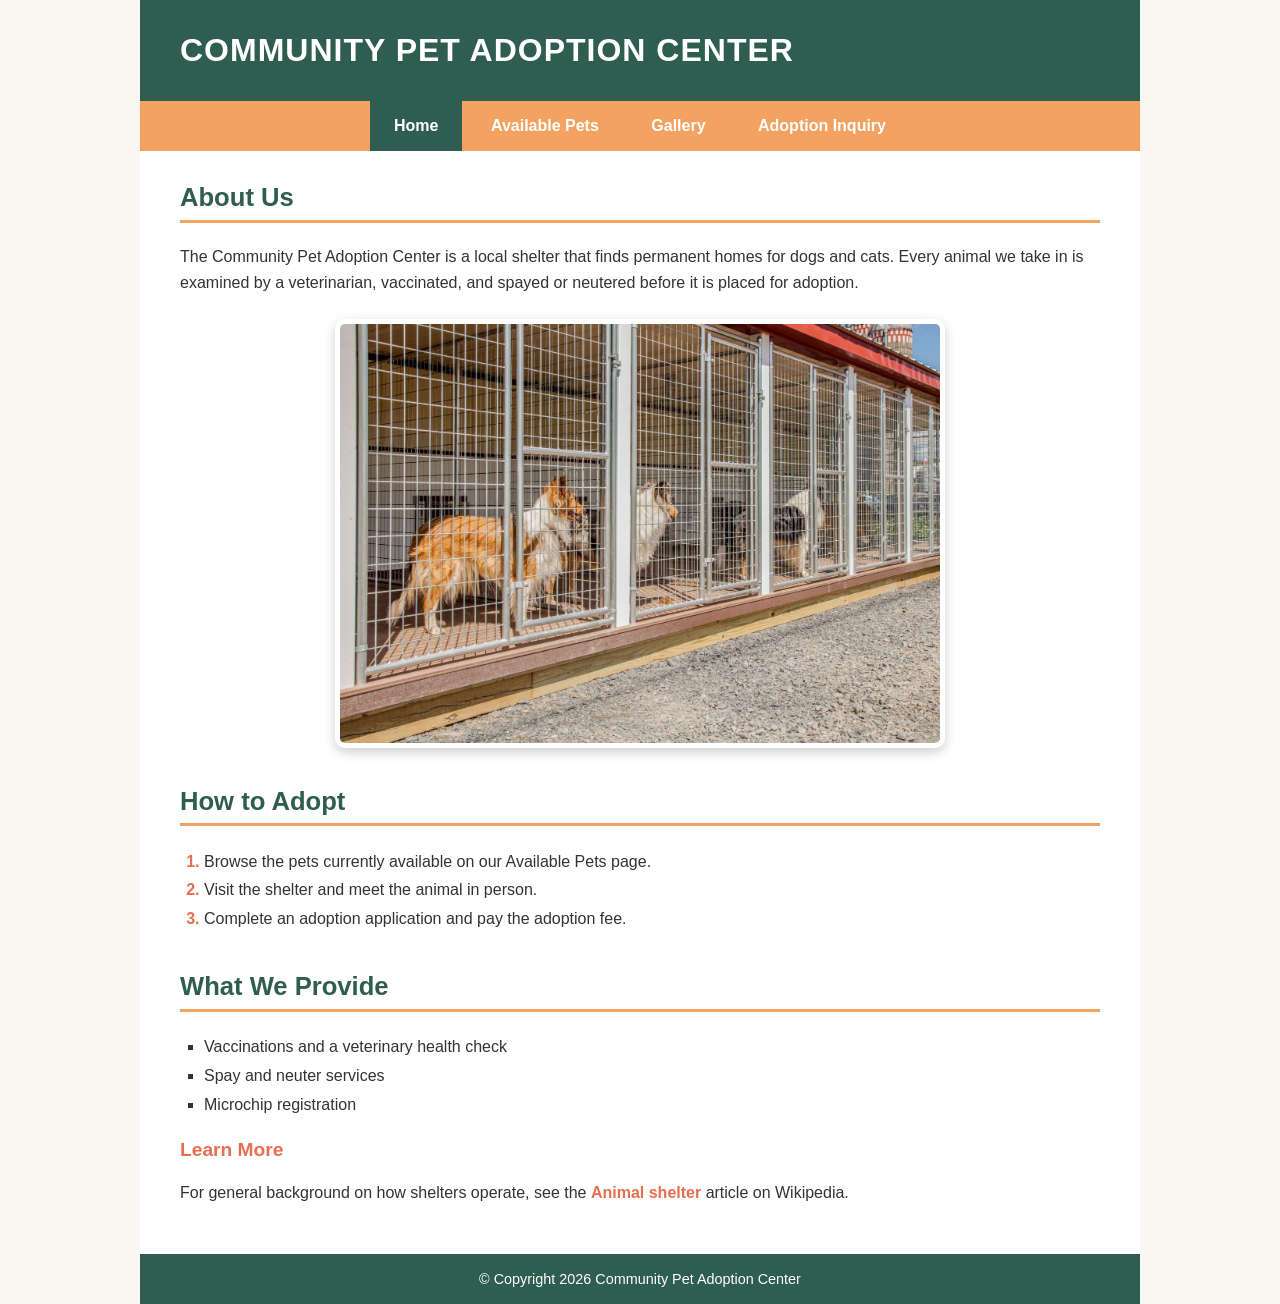
<file: index.html>
<!DOCTYPE html>
<html>
<head>
<title>Community Pet Adoption Center</title>
<meta charset="utf-8">

<link rel="stylesheet" href="style.css">

</head>
<body>

<!-- Container to wrap everything -->
<div id="container">

    <!-- Header -->
    <header>
        <h1>Community Pet Adoption Center</h1>
    </header>

    <!-- Main Navigation -->
    <nav>
        <ul>
            <li class="active"><a href="index.html">Home</a></li>
            <li><a href="pets.html">Available Pets</a></li>
            <li><a href="gallery.html">Gallery</a></li>
            <li><a href="adopt.html">Adoption Inquiry</a></li>
        </ul>
    </nav> <!-- End Main Navigation -->

    <!-- Main Content -->
    <main>
        <h2>About Us</h2>
        <p>The Community Pet Adoption Center is a local shelter that finds permanent homes for dogs and cats. Every animal we take in is examined by a veterinarian, vaccinated, and spayed or neutered before it is placed for adoption.</p>

        <img src="images/shelter.jpg" alt="Community Pet Adoption Center building">

        <h2>How to Adopt</h2>
        <ol>
            <li>Browse the pets currently available on our Available Pets page.</li>
            <li>Visit the shelter and meet the animal in person.</li>
            <li>Complete an adoption application and pay the adoption fee.</li>
        </ol>

        <h2>What We Provide</h2>
        <ul>
            <li>Vaccinations and a veterinary health check</li>
            <li>Spay and neuter services</li>
            <li>Microchip registration</li>
        </ul>

        <h3>Learn More</h3>
        <p>For general background on how shelters operate, see the
        <a href="https://en.wikipedia.org/wiki/Animal_shelter">Animal shelter</a> article on Wikipedia.</p>
    </main> <!-- End Main Content -->

    <!-- Footer Information -->
    <footer>&copy; Copyright 2026 Community Pet Adoption Center</footer>

</div> <!-- End Container -->

</body>
</html>
</file>
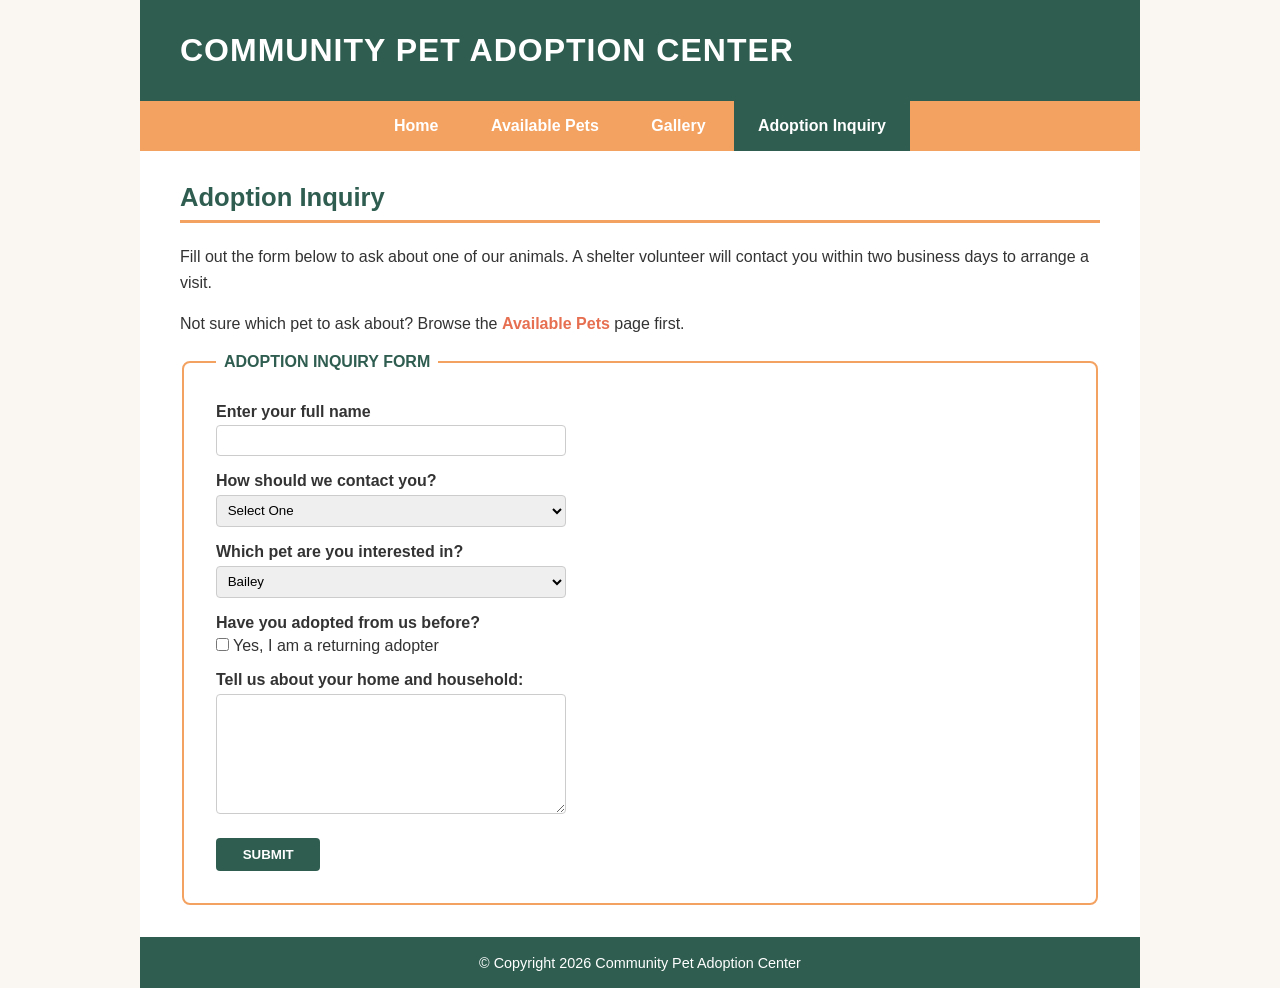
<file: adopt.html>
<!DOCTYPE html>
<html>
<head>
<title>Adoption Inquiry</title>
<meta charset="utf-8">

<link rel="stylesheet" href="style.css">

</head>
<body>

<!-- Container to wrap everything -->
<div id="container">

    <!-- Header -->
    <header>
        <h1>Community Pet Adoption Center</h1>
    </header>

    <!-- Main Navigation -->
    <nav>
        <ul>
            <li><a href="index.html">Home</a></li>
            <li><a href="pets.html">Available Pets</a></li>
            <li><a href="gallery.html">Gallery</a></li>
            <li class="active"><a href="adopt.html">Adoption Inquiry</a></li>
        </ul>
    </nav> <!-- End Main Navigation -->

    <!-- Main Content -->
    <main>
        <h2>Adoption Inquiry</h2>
        <p>Fill out the form below to ask about one of our animals. A shelter volunteer will contact you within two business days to arrange a visit.</p>

        <p>Not sure which pet to ask about? Browse the <a href="pets.html">Available Pets</a> page first.</p>

        <form action="/adopt" method="post">
        <fieldset>
          <legend>Adoption Inquiry Form</legend>
          <label>Enter your full name</label>
          <input type="text" name="name">
          <label>How should we contact you?</label>
          <select id="contactmenu">
            <option id="selectone">Select One</option>
            <option id="emailoption">Email</option>
            <option id="phoneoption">Phone</option>
          </select>
          <div id="emailbox">
            <label>Enter your email</label>
            <input type="email" name="email">
          </div>
          <div id="phonebox">
            <label>Enter your phone</label>
            <input type="text" name="phone">
          </div>
          <label>Which pet are you interested in?</label>
          <select>
            <option>Bailey</option>
            <option>Milo</option>
            <option>Daisy</option>
            <option>Luna</option>
            <option>Rocky</option>
          </select>
          <label>Have you adopted from us before?</label>
          <input type="checkbox" name="returning" value="yes">Yes, I am a returning adopter
          <label>Tell us about your home and household:</label>
          <textarea rows="5" cols="30"></textarea>
          <input type="submit" value="submit">
        </fieldset>
        </form>
    </main> <!-- End Main Content -->

    <!-- Footer Information -->
    <footer>&copy; Copyright 2026 Community Pet Adoption Center</footer>

</div> <!-- End Container -->

<script src="js/contact.js"></script>

</body>
</html>
</file>
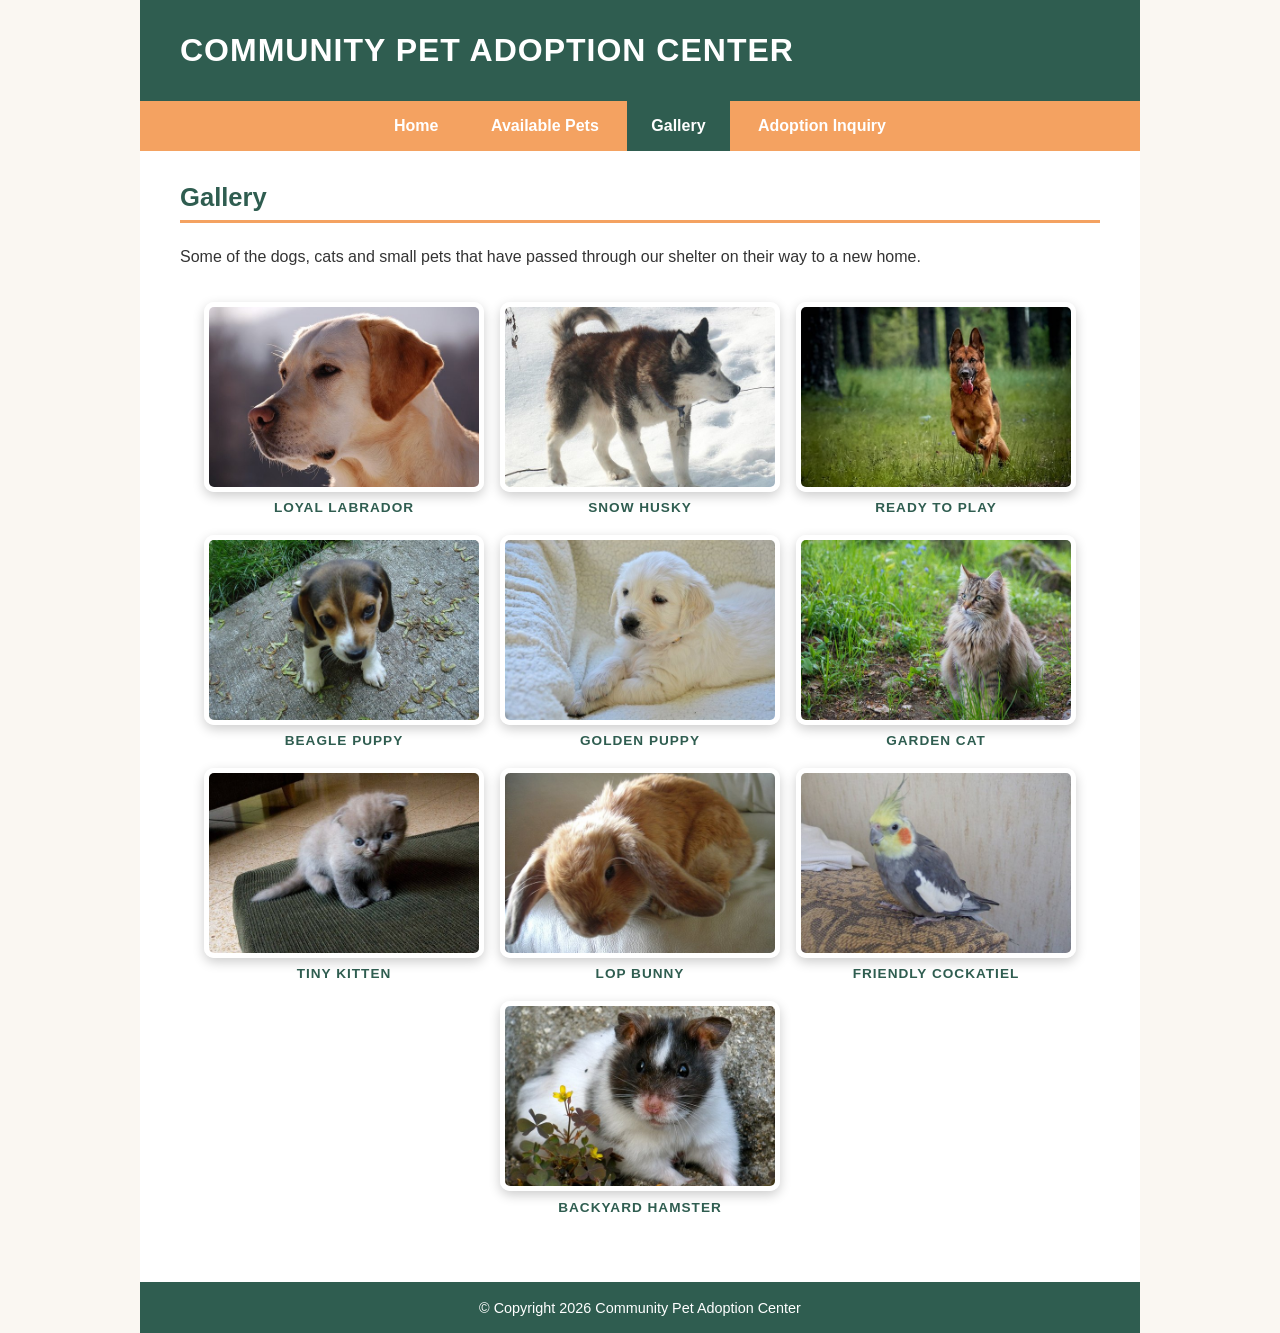
<file: gallery.html>
<!DOCTYPE html>
<html>
<head>
<title>Gallery</title>
<meta charset="utf-8">

<link rel="stylesheet" href="style.css">

</head>
<body>

<!-- Container to wrap everything -->
<div id="container">

    <!-- Header -->
    <header>
        <h1>Community Pet Adoption Center</h1>
    </header>

    <!-- Main Navigation -->
    <nav>
        <ul>
            <li><a href="index.html">Home</a></li>
            <li><a href="pets.html">Available Pets</a></li>
            <li class="active"><a href="gallery.html">Gallery</a></li>
            <li><a href="adopt.html">Adoption Inquiry</a></li>
        </ul>
    </nav> <!-- End Main Navigation -->

    <!-- Main Content -->
    <main>
        <h2>Gallery</h2>
        <p>Some of the dogs, cats and small pets that have passed through our shelter on their way to a new home.</p>

        <!-- Photo gallery: the list below is now generated by JavaScript with a caption and a hover description (see script at the bottom of the page) -->
        <ul id="gallery">
            <!--<li class="photo"><img src="images/pet1.jpg"></li>
            <li class="photo"><img src="images/pet2.jpg"></li>
            <li class="photo"><img src="images/pet3.jpg"></li>
            <li class="photo"><img src="images/pet4.jpg"></li>
            <li class="photo"><img src="images/pet5.jpg"></li>
            <li class="photo"><img src="images/pet6.jpg"></li>
            <li class="photo"><img src="images/pet7.jpg"></li>
            <li class="photo"><img src="images/pet8.jpg"></li>
            <li class="photo"><img src="images/pet9.jpg"></li>
            <li class="photo"><img src="images/pet10.jpg"></li>-->
        </ul>

        <div id="infobox">
            <span id="closebox">&times;</span>
            <h3 id="infotitle"></h3>
            <p id="infotext"></p>
        </div>
    </main> <!-- End Main Content -->

    <!-- Footer Information -->
    <footer>&copy; Copyright 2026 Community Pet Adoption Center</footer>

</div> <!-- End Container -->

<!--JavaScript Codes-->
<script>
    var photos = []; //Declare an empty array to store image elements
    var fileNames = []; //Declare an empty array to store image file names
    var imageList = []; //Declare an empty array to store html list that contain an image
    var image; //Declare an empty variable to store the assembled image list codes
    var openList; //Declare an empty variable to contain open list tag (id is added in the loop)
    var closeList = "</li>"; //Declare a variable to contain close list tag
    var openCaptionTag = "<p class='caption'>"; //Declare a variable to contain open caption tag
    var closeCaptionTag = "</p>"; //Declare a variable to contain close caption tag
    var openDescTag = "<div class='description'>"; //Declare a variable to contain open description tag
    var closeDescTag = "</div>"; //Declare a variable to contain close description tag

    //Caption text for each photo, in the same order as the image files
    var captionTexts = [
        "Loyal Labrador",
        "Snow Husky",
        "Ready To Play",
        "Beagle Puppy",
        "Golden Puppy",
        "Garden Cat",
        "Tiny Kitten",
        "Lop Bunny",
        "Friendly Cockatiel",
        "Backyard Hamster"
    ];

    //Description text for each photo, shown when the mouse is over the photo
    var descTexts = [
        "A yellow Labrador Retriever enjoying the afternoon sun",
        "A Siberian Husky exploring fresh snow in winter",
        "A German Shepherd running through the park",
        "A six week old Beagle puppy on its first walk outside",
        "A Golden Retriever puppy resting on a soft blanket",
        "A tabby cat sitting in the spring grass",
        "A Scottish Fold kitten taking its first steps",
        "A Holland Lop rabbit relaxing on the couch",
        "A cockatiel perched and watching the room",
        "A curious hamster exploring the back yard"
    ];

    //Create a loop to create 10 images starting with index of 0
    for (var i=0; i<10; i++) {
        openList = "<li id='photo"+(i+1)+"'>"; //Create open list tag with a unique id: photo1, photo2 and so on
        fileNames.push("pet"+(i+1)); //Create image file name and store in the array
        photos.push("<img src='images/"+fileNames[i]+".jpg' alt='"+captionTexts[i]+"'>"); //Assemble file name into image element and store in an array
        image = openList + photos[i] + openCaptionTag + captionTexts[i] + closeCaptionTag + openDescTag + descTexts[i] + closeDescTag + closeList; //Assemble image, caption and description with list elements
        imageList.push(image); //Store(push) the assembled list codes into an array
    }

    //Display all ten image codes stored in the array
    document.getElementById("gallery").innerHTML = imageList.join("");
</script>
<script src="js/infobox.js"></script>

</body>
</html>
</file>
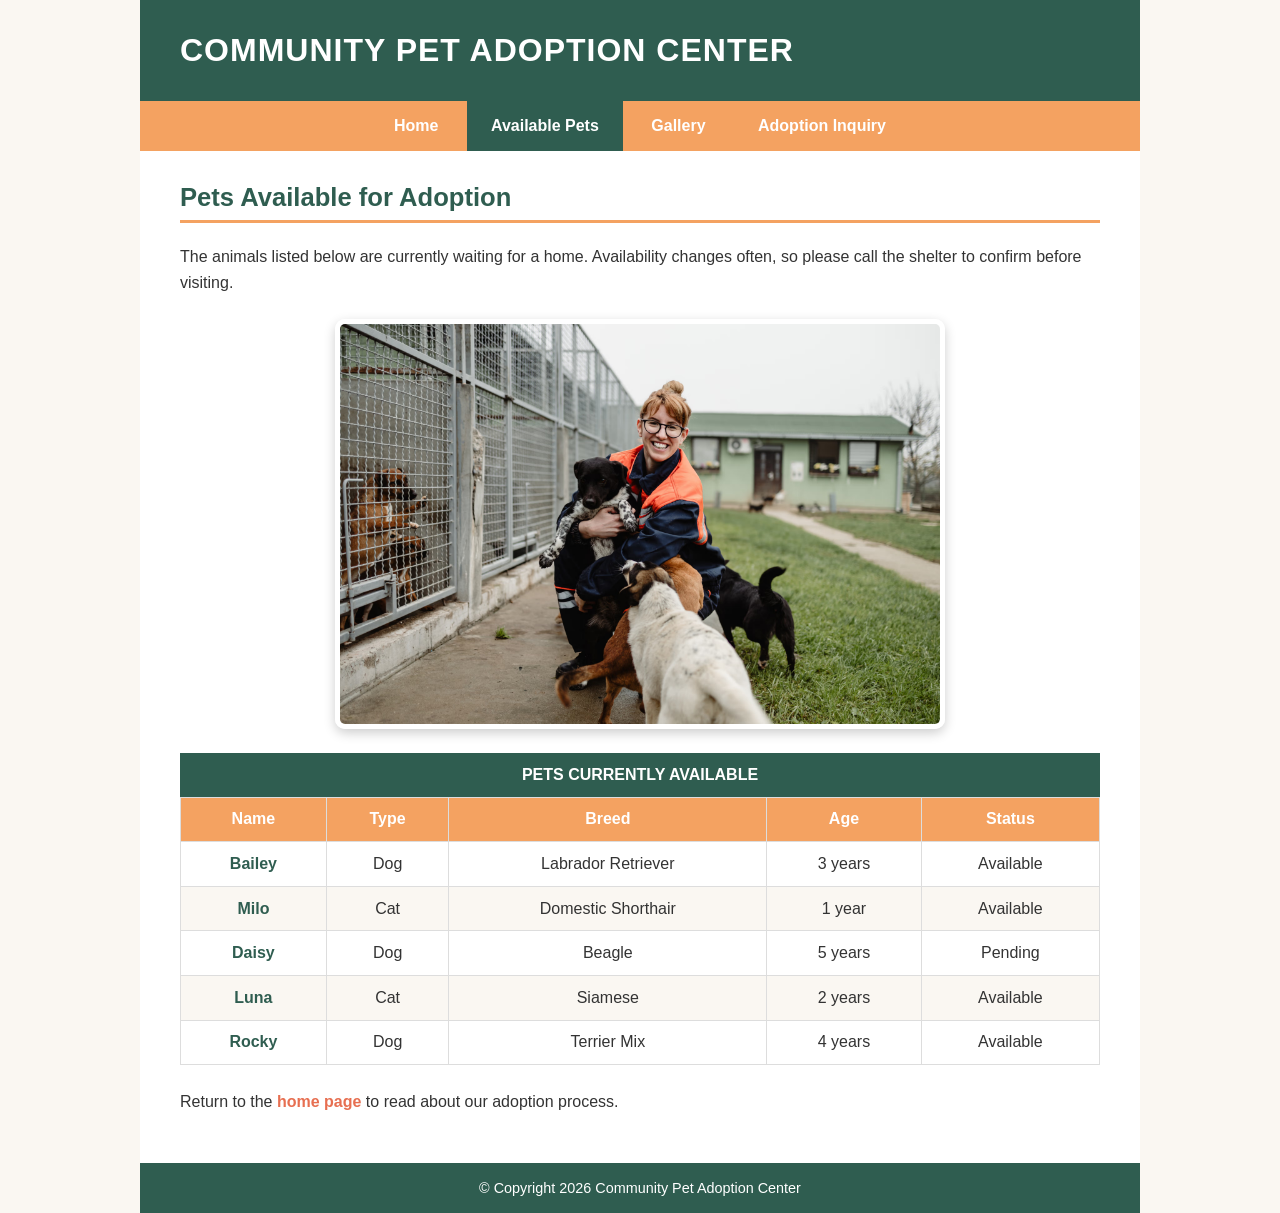
<file: pets.html>
<!DOCTYPE html>
<html>
<head>
<title>Available Pets</title>
<meta charset="utf-8">

<link rel="stylesheet" href="style.css">

</head>
<body>

<!-- Container to wrap everything -->
<div id="container">

    <!-- Header -->
    <header>
        <h1>Community Pet Adoption Center</h1>
    </header>

    <!-- Main Navigation -->
    <nav>
        <ul>
            <li><a href="index.html">Home</a></li>
            <li class="active"><a href="pets.html">Available Pets</a></li>
            <li><a href="gallery.html">Gallery</a></li>
            <li><a href="adopt.html">Adoption Inquiry</a></li>
        </ul>
    </nav> <!-- End Main Navigation -->

    <!-- Main Content -->
    <main>
        <h2>Pets Available for Adoption</h2>
        <p>The animals listed below are currently waiting for a home. Availability changes often, so please call the shelter to confirm before visiting.</p>

        <img src="images/pets.jpg" alt="Dogs and cats waiting for adoption">

        <table>
        <caption>Pets Currently Available</caption>
        <thead>
          <tr>
              <th>Name</th>
              <th>Type</th>
              <th>Breed</th>
              <th>Age</th>
              <th>Status</th>
          </tr>
        </thead>
        <tbody>
          <tr>
              <td>Bailey</td>
              <td>Dog</td>
              <td>Labrador Retriever</td>
              <td>3 years</td>
              <td>Available</td>
          </tr>
          <tr>
              <td>Milo</td>
              <td>Cat</td>
              <td>Domestic Shorthair</td>
              <td>1 year</td>
              <td>Available</td>
          </tr>
          <tr>
              <td>Daisy</td>
              <td>Dog</td>
              <td>Beagle</td>
              <td>5 years</td>
              <td>Pending</td>
          </tr>
          <tr>
              <td>Luna</td>
              <td>Cat</td>
              <td>Siamese</td>
              <td>2 years</td>
              <td>Available</td>
          </tr>
          <tr>
              <td>Rocky</td>
              <td>Dog</td>
              <td>Terrier Mix</td>
              <td>4 years</td>
              <td>Available</td>
          </tr>
        </tbody>
        </table>

        <p>Return to the <a href="index.html">home page</a> to read about our adoption process.</p>
    </main> <!-- End Main Content -->

    <!-- Footer Information -->
    <footer>&copy; Copyright 2026 Community Pet Adoption Center</footer>

</div> <!-- End Container -->

</body>
</html>
</file>
<file: style.css>
/* General */
body {
  margin: 0;
  background-color: #faf7f2;
  font-family: Arial, Helvetica, sans-serif;
  color: #333;
}
#container {
  max-width: 1000px;
  margin: 0 auto;
  background-color: #fff;
}

/* Header */
header {
  background-color: #2f5d50;
  padding: 2em 2.5em;
}
header h1 {
  margin: 0;
  color: #fff;
  font-size: 2em;
  text-transform: uppercase;
  letter-spacing: 1px;
}

/* Navigation */
nav {
  background-color: #f4a261;
  text-align: center;
}
nav ul {
  margin: 0;
  padding: 0;
}
nav ul li {
  list-style-type: none;
  display: inline-block;
}
nav ul li a {
  display: block;
  padding: 1em 1.5em;
  text-decoration: none;
  font-weight: bold;
}
nav ul li a:link {
  color: #fff;
}
nav ul li a:visited {
  color: #fff;
}
nav ul li a:hover {
  background-color: #e76f51;
}
nav ul li a:active {
  color: #2f5d50;
}
nav ul li.active a {
  background-color: #2f5d50;
  color: #fff;
}

/* Main - headings and paragraphs */
main {
  padding: 2em 2.5em;
}
main h2 {
  color: #2f5d50;
  font-size: 1.6em;
  margin-top: 1.5em;
  padding-bottom: 0.3em;
  border-bottom: 3px solid #f4a261;
}
main h2:first-child {
  margin-top: 0;
}
main h3 {
  color: #e76f51;
  font-size: 1.2em;
}
main p {
  line-height: 1.6em;
}

/* Lists */
main ol,
main ul {
  padding-left: 1.5em;
  line-height: 1.8em;
}
main ol li::marker {
  color: #e76f51;
  font-weight: bold;
}
main ul {
  list-style-type: square;
}

/* Text links */
main a:link {
  color: #e76f51;
  font-weight: bold;
  text-decoration: none;
}
main a:visited {
  color: #9c4a36;
}
main a:hover {
  text-decoration: underline;
}
main a:active {
  color: #2f5d50;
}

/* Images */
main img {
  display: block;
  width: 600px;
  max-width: 100%;
  margin: 1.5em auto;
  border: 5px solid #fff;
  border-radius: 10px;
  box-shadow: 0 4px 12px rgba(0, 0, 0, 0.2);
}

/* Table */
table {
  width: 100%;
  margin: 1.5em 0;
  border-collapse: collapse;
}
caption {
  padding: 0.8em;
  background-color: #2f5d50;
  color: #fff;
  font-weight: bold;
  text-transform: uppercase;
}
thead {
  background-color: #f4a261;
  color: #fff;
}
th,
td {
  padding: 0.8em;
  border: 1px solid #ddd;
  text-align: center;
}
tbody tr:nth-child(even) {
  background-color: #faf7f2;
}
tbody tr:hover {
  background-color: #fdebd9;
}
td:first-child {
  font-weight: bold;
  color: #2f5d50;
}

/* Form */
fieldset {
  padding: 1em 2em 2em 2em;
  border: 2px solid #f4a261;
  border-radius: 8px;
}
legend {
  padding: 0 0.5em;
  color: #2f5d50;
  font-weight: bold;
  text-transform: uppercase;
}
label {
  display: block;
  margin: 1em 0 0.3em 0;
  font-weight: bold;
}
input[type="text"],
input[type="email"],
select,
textarea {
  width: 350px;
  max-width: 100%;
  padding: 0.5em;
  border: 1px solid #ccc;
  border-radius: 4px;
  box-sizing: border-box;
  font-family: inherit;
}
input[type="text"]:focus,
input[type="email"]:focus,
textarea:focus {
  outline: none;
  border-color: #2f5d50;
}
textarea {
  height: 120px;
  resize: vertical;
}
input[type="radio"],
input[type="checkbox"] {
  margin: 0 0.3em 0 0;
}
input[type="submit"] {
  display: block;
  margin-top: 1.5em;
  padding: 0.7em 2em;
  border: none;
  border-radius: 4px;
  background-color: #2f5d50;
  color: #fff;
  font-weight: bold;
  text-transform: uppercase;
  cursor: pointer;
}
input[type="submit"]:hover {
  background-color: #e76f51;
}

/* Gallery */
#gallery {
  padding: 0;
  margin: 1.5em 0;
  list-style-type: none;
  text-align: center;
}
#gallery li {
  display: inline-block;
  position: relative;
  width: 280px;
  margin: 0.5em;
  vertical-align: top;
}
#gallery li img {
  width: 100%;
  margin: 0;
  box-sizing: border-box;
}
#gallery .caption {
  margin: 0.4em 0 0 0;
  font-size: 0.85em;
  font-weight: bold;
  text-transform: uppercase;
  letter-spacing: 1px;
  color: #2f5d50;
}
#gallery .description {
  position: absolute;
  left: 20px;
  bottom: 70px;
  width: 240px;
  padding: 0.6em;
  background-color: rgba(255, 255, 255, 0.85);
  border-radius: 6px;
  font-size: 0.85em;
  color: #333;
  visibility: hidden;
}
#gallery li:hover {
  cursor: pointer;
}
#gallery li:hover .description {
  visibility: visible;
}
#infobox {
  display: none;
  position: relative;
  width: 60%;
  margin: 1em auto 2em auto;
  padding: 1em 1.5em;
  background-color: #faf7f2;
  border: 2px solid #f4a261;
  border-radius: 8px;
  text-align: left;
}
#infobox h3 {
  margin-top: 0;
}
#infobox p {
  margin-bottom: 0;
}
#closebox {
  position: absolute;
  top: 0.4em;
  right: 0.7em;
  font-size: 1.4em;
  font-weight: bold;
  color: #e76f51;
  cursor: pointer;
}

/* Footer */
footer {
  padding: 1.2em;
  background-color: #2f5d50;
  color: #fff;
  text-align: center;
  font-size: 0.9em;
}
</file>
